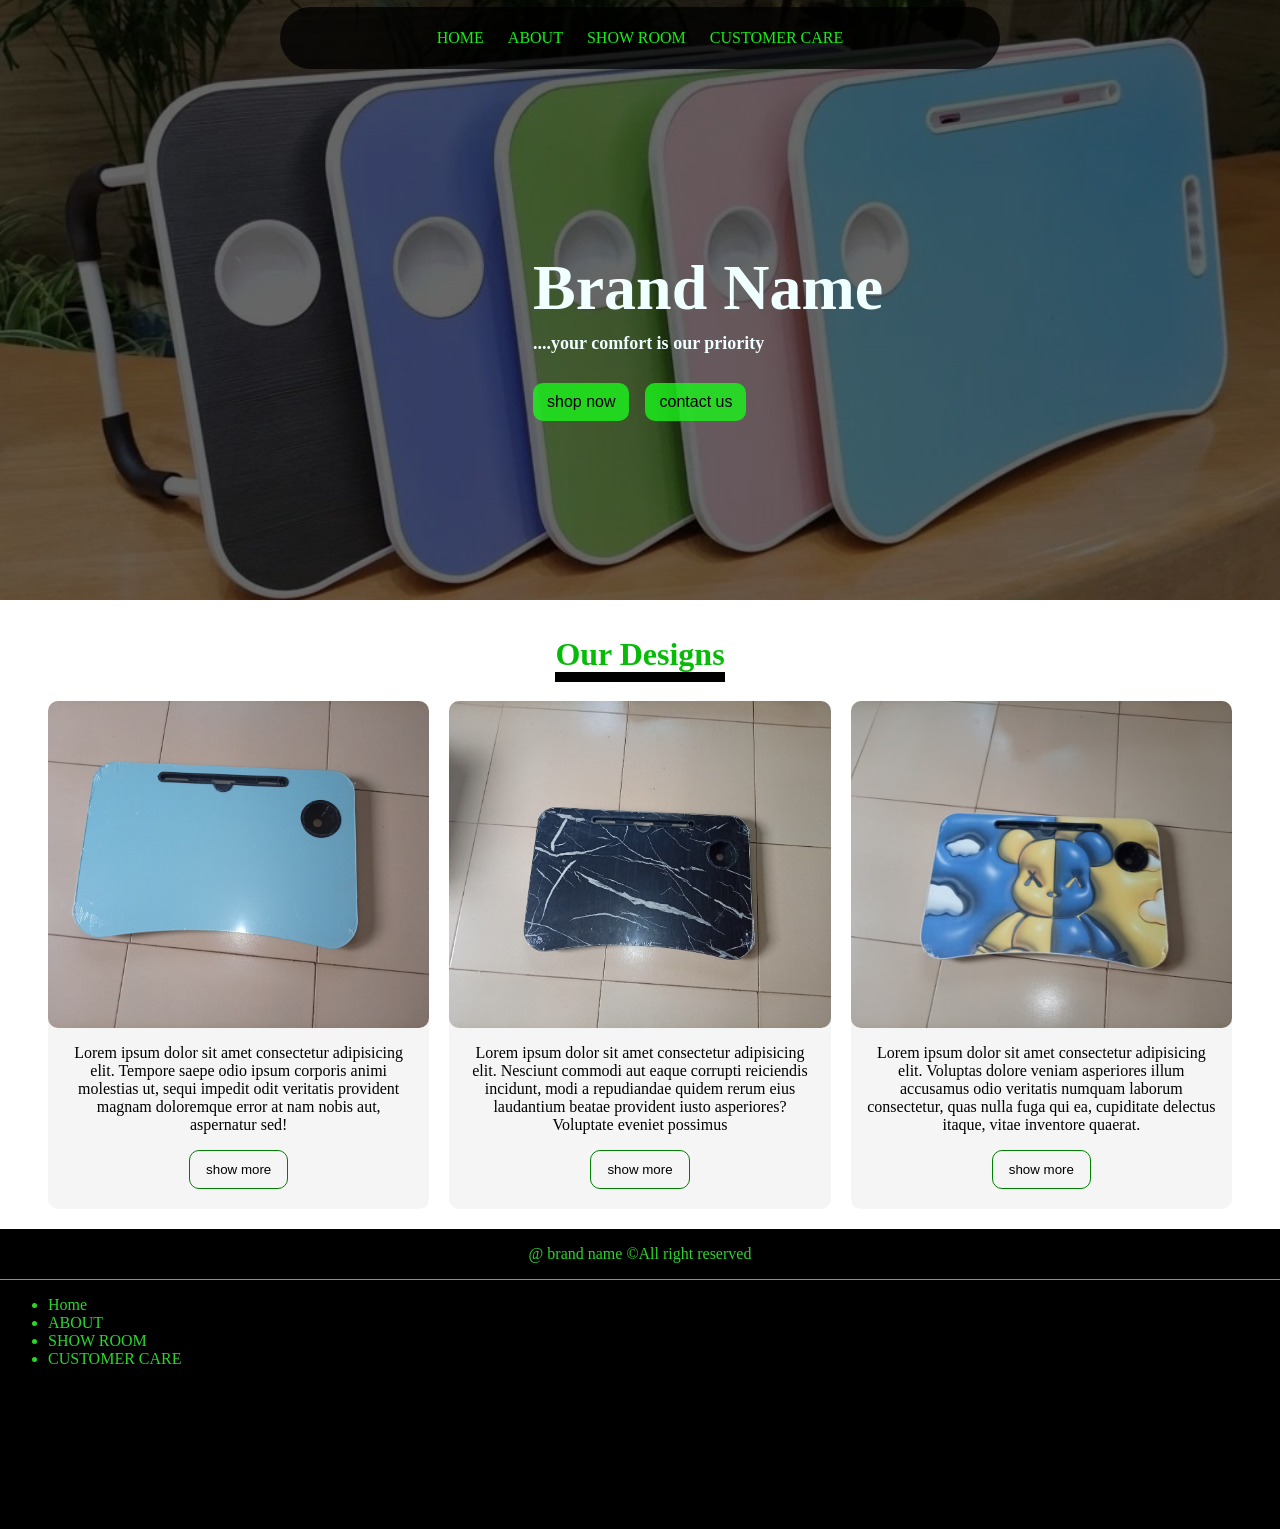
<file: index.html>
<!DOCTYPE html>
<html lang="en">
<head>
    <meta charset="UTF-8">
    <meta name="viewport" content="width=device-width, initial-scale=1.0">
    <link rel="stylesheet" href="css/index.css">
    <title>Sales.com</title>
</head>
<body>
    <div class="landing">
        <nav>
            <a href="#">HOME</a>
            <a href="about.html">ABOUT</a>
            <a href="showroom.html">SHOW ROOM</a>
            <a href="custormercare.html">CUSTOMER CARE </a>
        </nav>
        <div class="landinginner">
            <h1>
                Brand Name
            </h1>
            <h4>
                ....your comfort is our priority
            </h4>
            <div class="btns">
                <a href="showroom.html">
                    <button>
                        shop now
                    </button>
                </a>
                <a href="custormercare.html">
                    <button>
                        contact us
                    </button>
                </a>
            </div>
        </div>
    </div><br><br>
                            <!--end odf landing page-->
    <div style="text-align: center;">
        <h1 class="first-heading">
        Our Designs
    </h1>
    </div><br>
    <div class="display">
        <div>
            <img src="image/plainblue.jpg" alt="plane design">
            <p>Lorem ipsum dolor sit amet consectetur adipisicing elit. Tempore saepe odio ipsum corporis animi molestias ut, sequi impedit odit veritatis provident magnam doloremque error at nam nobis aut, aspernatur sed!</p>
            <button>show more</button>
        </div>
        <div>
            <img src="image/marbleblack.jpg" alt="marble design">
            <p>Lorem ipsum dolor sit amet consectetur adipisicing elit. Nesciunt commodi aut eaque corrupti reiciendis incidunt, modi a repudiandae quidem rerum eius laudantium beatae provident iusto asperiores? Voluptate eveniet possimus</p>
            <button>show more</button>
        </div>
        <div>
            <img src="image/theanimated.jpg" alt="animated design">
            <p>Lorem ipsum dolor sit amet consectetur adipisicing elit. Voluptas dolore veniam asperiores illum accusamus odio veritatis numquam laborum consectetur, quas nulla fuga qui ea, cupiditate delectus itaque, vitae inventore quaerat.</p>
            <button>show more</button>
        </div>
    </div>
    <div style="clear: both;"></div>
    <footer>
        <p>
          @ brand name  &copy;All right reserved
        </p>
        <ul>
            <li>Home</li>
            <li>ABOUT</li>
            <li>SHOW ROOM</li>
            <li>CUSTOMER CARE </li>
        </ul>
    </footer>
</body> 
</html>
</file>
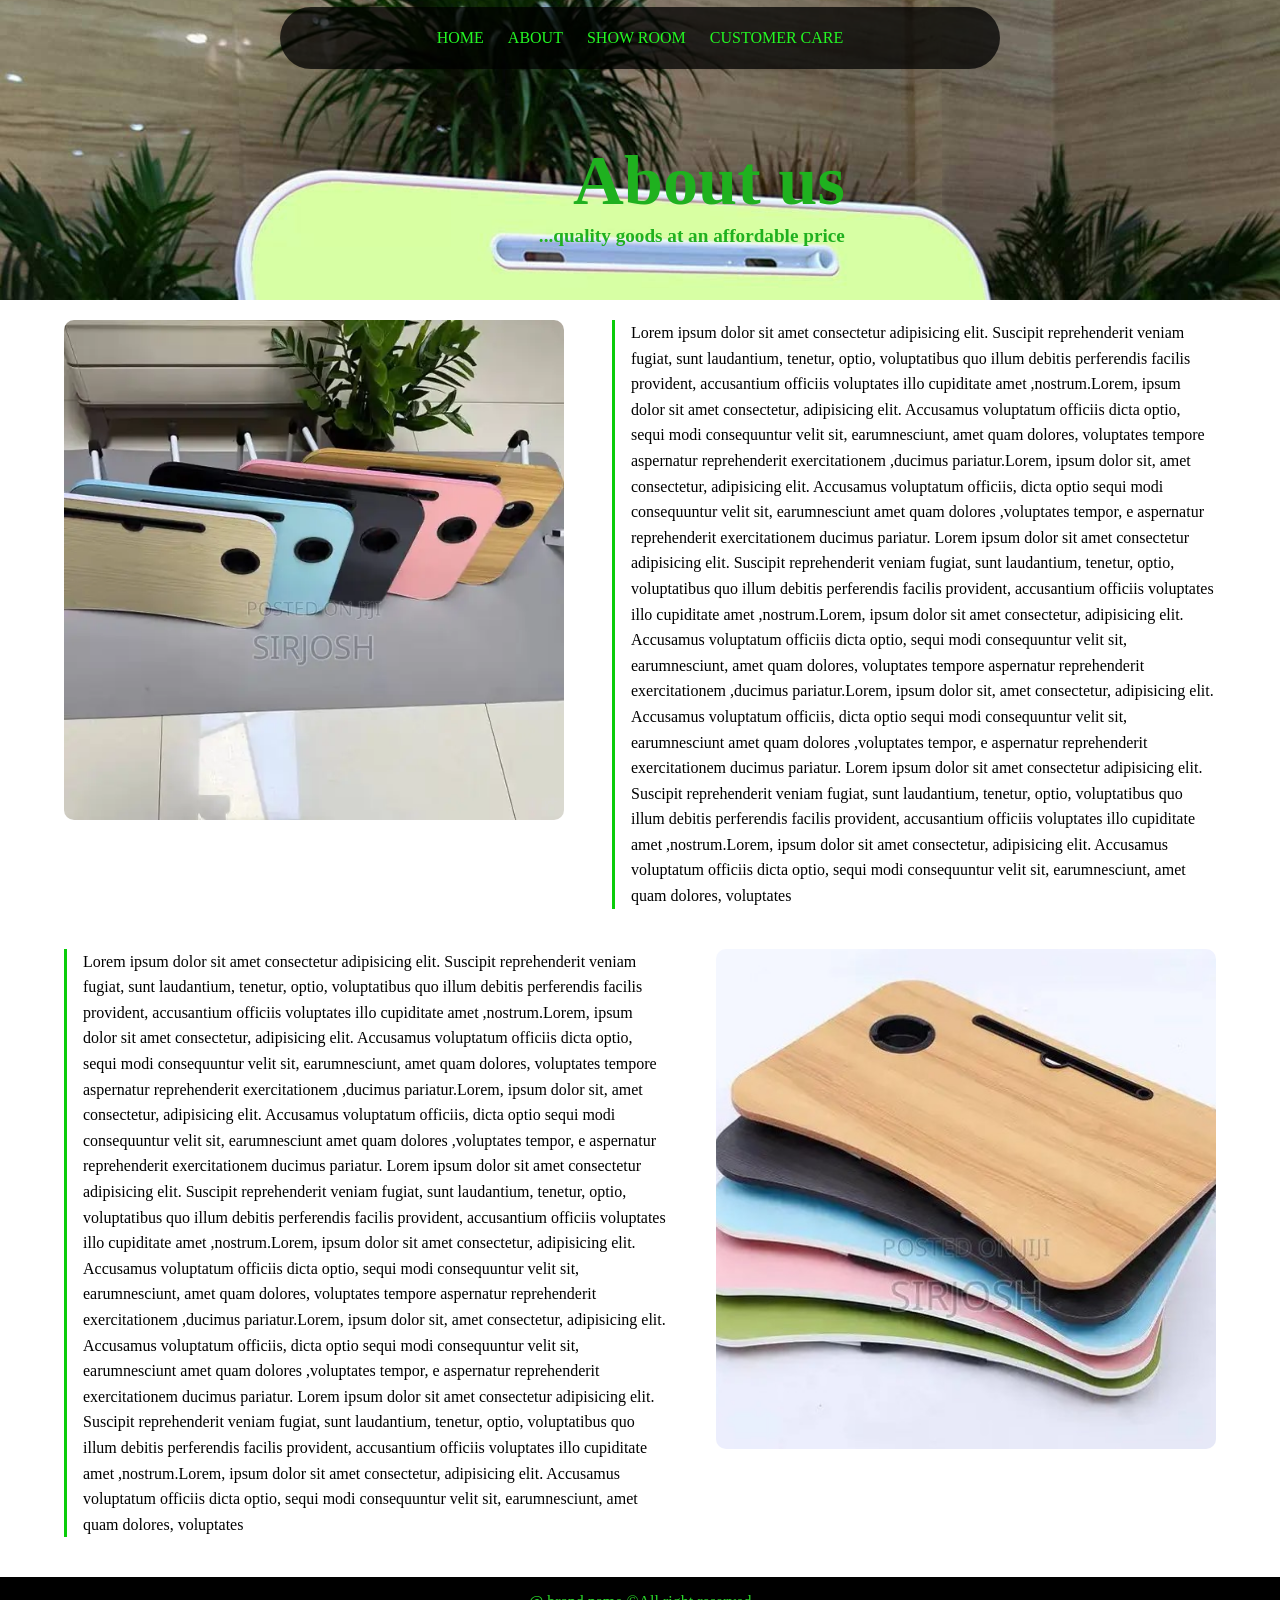
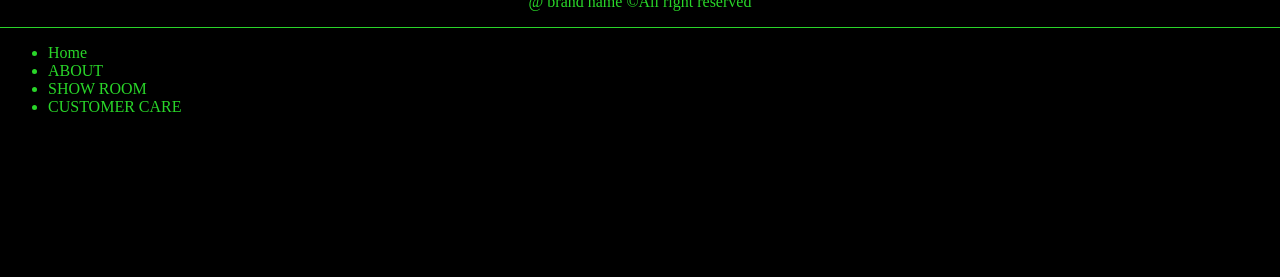
<file: about.html>
<!DOCTYPE html>
<html lang="en">
<head>
    <meta charset="UTF-8">
    <meta name="viewport" content="width=device-width, initial-scale=1.0">
    <link rel="stylesheet" href="css/about.css" >
    <title>sales.com</title>
</head>
<body>
    <div class="landing">
        <nav>
            <a href="index.html">HOME</a>
            <a href="#">ABOUT</a>
            <a href="showroom.html">SHOW ROOM</a>
            <a href="custormercare.html">CUSTOMER CARE </a>
        </nav>
        <div>
        <h1>About us</h1>
        <h4>
            ...quality goods at an affordable price
        </h4>
        </div>
    </div>
                <!--this is the end of the heading-->
    <div>
        <div class="image1">
            <img src="image/quee.webp" alt="">
             <p>
            Lorem ipsum dolor sit amet consectetur adipisicing elit. Suscipit reprehenderit veniam  fugiat, sunt laudantium, tenetur, optio, voluptatibus quo illum debitis perferendis facilis provident, accusantium officiis voluptates illo cupiditate amet ,nostrum.Lorem, ipsum dolor sit amet consectetur, adipisicing elit. Accusamus voluptatum officiis dicta optio, sequi modi consequuntur velit sit, earumnesciunt, amet quam dolores, voluptates tempore aspernatur reprehenderit exercitationem ,ducimus pariatur.Lorem, ipsum dolor sit, amet consectetur, adipisicing elit. Accusamus voluptatum officiis, dicta optio sequi modi consequuntur  velit sit, earumnesciunt amet quam dolores ,voluptates tempor, e aspernatur reprehenderit exercitationem ducimus pariatur. Lorem ipsum dolor sit amet consectetur adipisicing elit. Suscipit reprehenderit veniam  fugiat, sunt laudantium, tenetur, optio, voluptatibus quo illum debitis perferendis facilis provident, accusantium officiis voluptates illo cupiditate amet ,nostrum.Lorem, ipsum dolor sit amet consectetur, adipisicing elit. Accusamus voluptatum officiis dicta optio, sequi modi consequuntur velit sit, earumnesciunt, amet quam dolores, voluptates tempore aspernatur reprehenderit exercitationem ,ducimus pariatur.Lorem, ipsum dolor sit, amet consectetur, adipisicing elit. Accusamus voluptatum officiis, dicta optio sequi modi consequuntur  velit sit, earumnesciunt amet quam dolores ,voluptates tempor, e aspernatur reprehenderit exercitationem ducimus pariatur. Lorem ipsum dolor sit amet consectetur adipisicing elit. Suscipit reprehenderit veniam  fugiat, sunt laudantium, tenetur, optio, voluptatibus quo illum debitis perferendis facilis provident, accusantium officiis voluptates illo cupiditate amet ,nostrum.Lorem, ipsum dolor sit amet consectetur, adipisicing elit. Accusamus voluptatum officiis dicta optio, sequi modi consequuntur velit sit, earumnesciunt, amet quam dolores, voluptates </p>
        </div>
        <div class="image2">
            <img src="image/1.jpg" alt="">
            <p>
            Lorem ipsum dolor sit amet consectetur adipisicing elit. Suscipit reprehenderit veniam  fugiat, sunt laudantium, tenetur, optio, voluptatibus quo illum debitis perferendis facilis provident, accusantium officiis voluptates illo cupiditate amet ,nostrum.Lorem, ipsum dolor sit amet consectetur, adipisicing elit. Accusamus voluptatum officiis dicta optio, sequi modi consequuntur velit sit, earumnesciunt, amet quam dolores, voluptates tempore aspernatur reprehenderit exercitationem ,ducimus pariatur.Lorem, ipsum dolor sit, amet consectetur, adipisicing elit. Accusamus voluptatum officiis, dicta optio sequi modi consequuntur  velit sit, earumnesciunt amet quam dolores ,voluptates tempor, e aspernatur reprehenderit exercitationem ducimus pariatur. Lorem ipsum dolor sit amet consectetur adipisicing elit. Suscipit reprehenderit veniam  fugiat, sunt laudantium, tenetur, optio, voluptatibus quo illum debitis perferendis facilis provident, accusantium officiis voluptates illo cupiditate amet ,nostrum.Lorem, ipsum dolor sit amet consectetur, adipisicing elit. Accusamus voluptatum officiis dicta optio, sequi modi consequuntur velit sit, earumnesciunt, amet quam dolores, voluptates tempore aspernatur reprehenderit exercitationem ,ducimus pariatur.Lorem, ipsum dolor sit, amet consectetur, adipisicing elit. Accusamus voluptatum officiis, dicta optio sequi modi consequuntur  velit sit, earumnesciunt amet quam dolores ,voluptates tempor, e aspernatur reprehenderit exercitationem ducimus pariatur. Lorem ipsum dolor sit amet consectetur adipisicing elit. Suscipit reprehenderit veniam  fugiat, sunt laudantium, tenetur, optio, voluptatibus quo illum debitis perferendis facilis provident, accusantium officiis voluptates illo cupiditate amet ,nostrum.Lorem, ipsum dolor sit amet consectetur, adipisicing elit. Accusamus voluptatum officiis dicta optio, sequi modi consequuntur velit sit, earumnesciunt, amet quam dolores, voluptates </p>
        </div>
    </div>
     <footer>
        <p>
          @ brand name  &copy;All right reserved
        </p>
        <ul>
            <li>Home</li>
            <li>ABOUT</li>
            <li>SHOW ROOM</li>
            <li>CUSTOMER CARE </li>
        </ul>
    </footer>
</body>
</html>
</file>
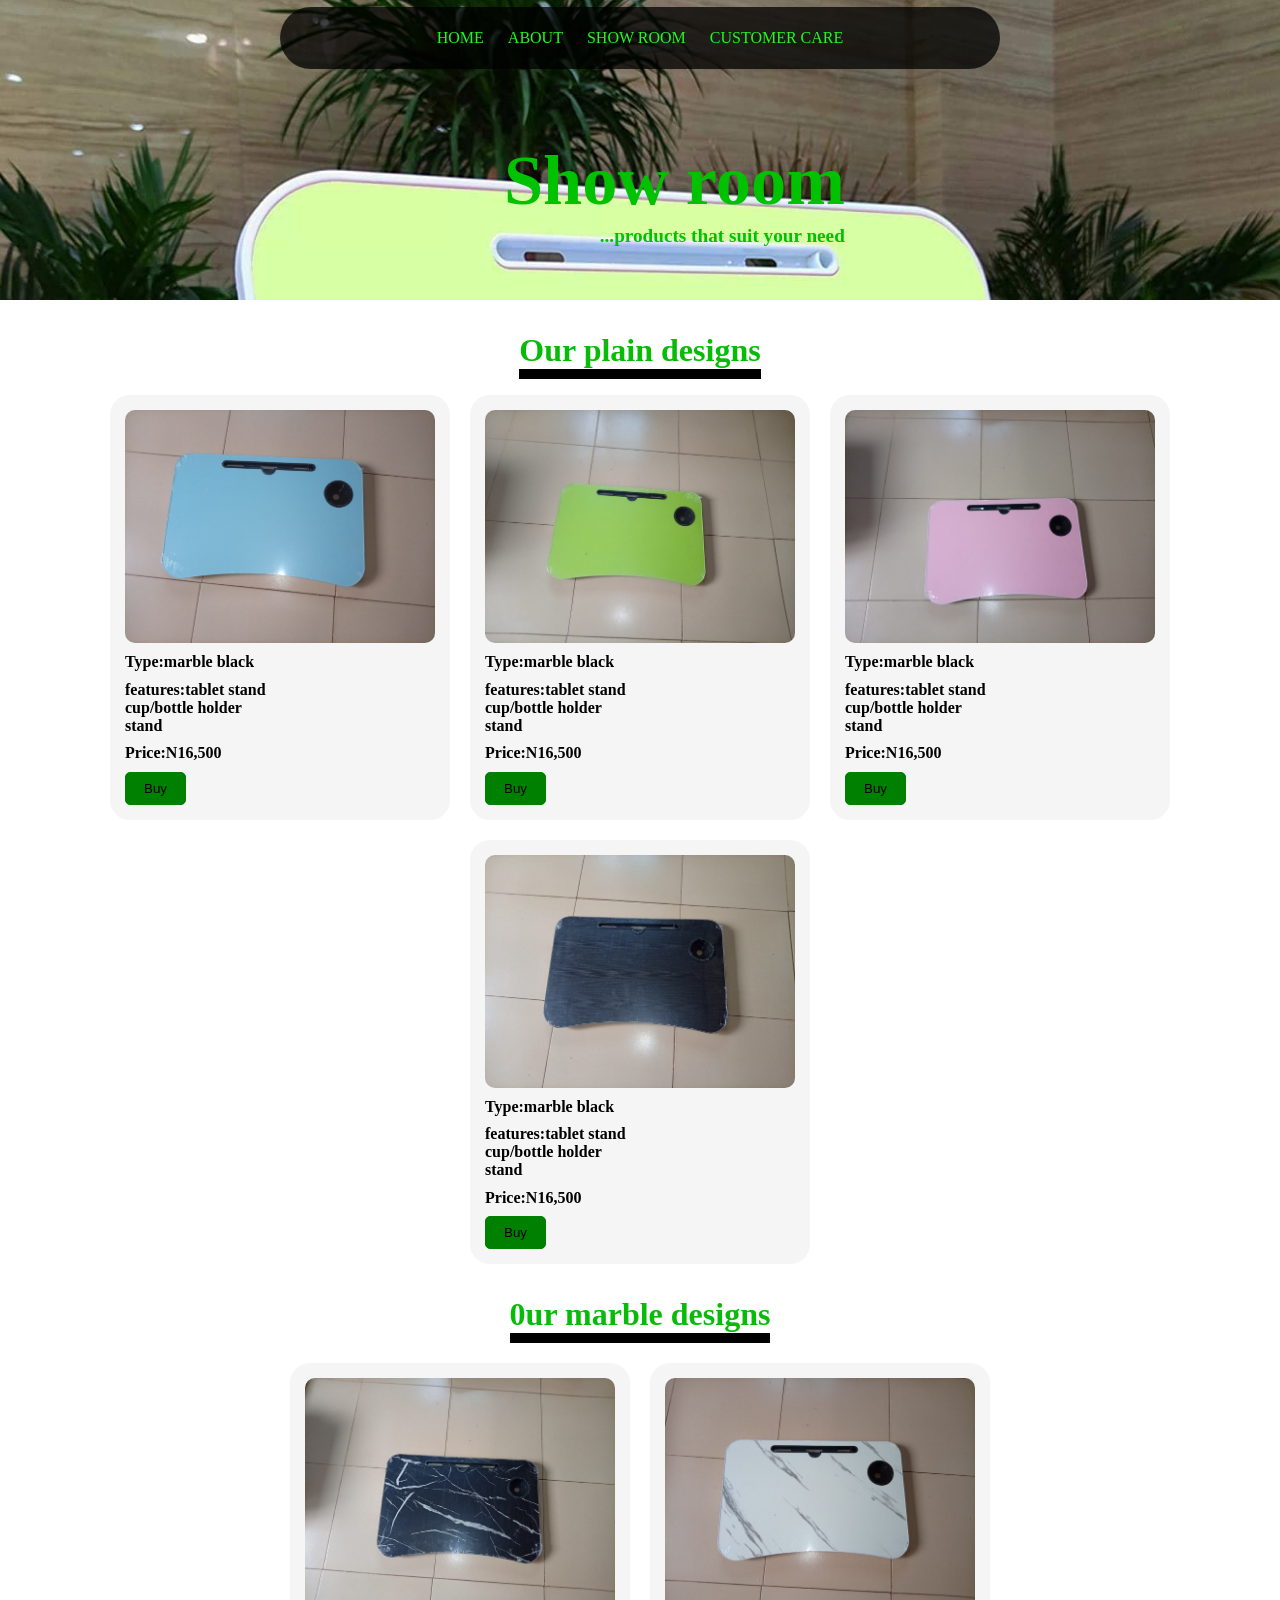
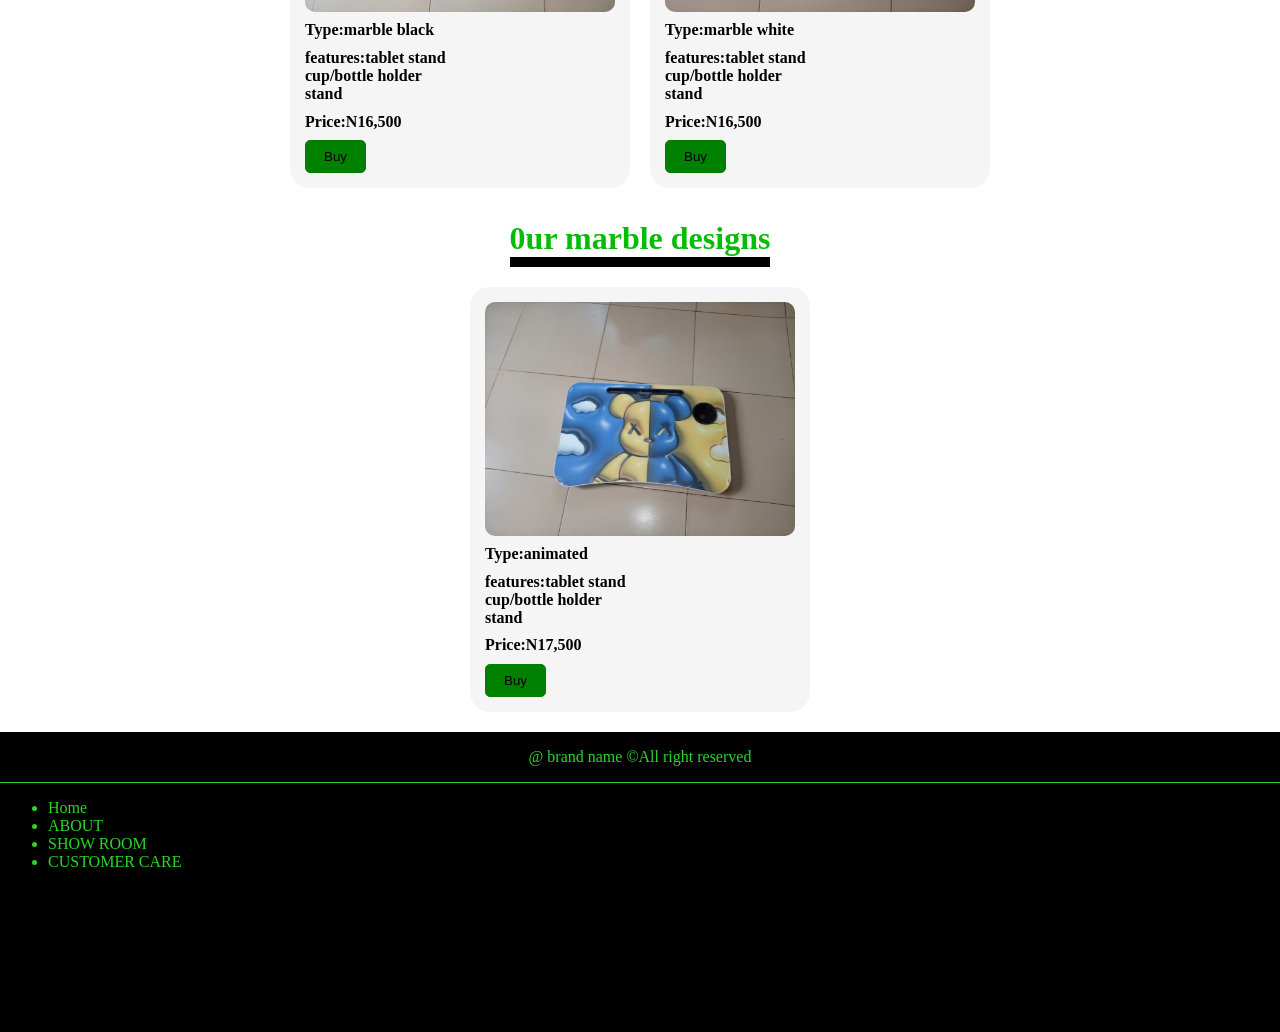
<file: showroom.html>
<!DOCTYPE html>
<html lang="en">
<head>
    <meta charset="UTF-8">
    <meta name="viewport" content="width=device-width, initial-scale=1.0">
    <link rel="stylesheet" href="css/showroom.css">
    <title>sales.com</title>
</head>
<body>
    <div class="landing">
        <nav>
            <a href="index.html">HOME</a>
            <a href="about.html">ABOUT</a>
            <a href="#">SHOW ROOM</a>
            <a href="custormercare.html">CUSTOMER CARE </a>
        </nav>
        <div>
            <h1>
                Show room
            </h1>
            <h4>...products that suit your need</h4>
        </div>
    </div>
              <!--this is the end of landing-->
   <div>
        <h1 class="designs">
            Our plain designs
        </h1>
   </div>
   <div class=" plaindesigns">
        <div class="plainblue">
            <img src="image/plainblue.jpg" alt="plain blue design">
            <b><p>Type:marble black</p>
            <p>features:tablet stand<br>
            cup/bottle holder<br>
            stand</p>
            <p>Price:N16,500
            </p></b>
            <button>Buy</button>
        </div>
        <div class="plaingreen">
            <img src="image/plaingreen.jpg" alt="plain green design">
            <b><p>Type:marble black</p>
            <p>features:tablet stand<br>
            cup/bottle holder<br>
            stand</p>
            <p>Price:N16,500
            </p></b>
            <button>Buy</button>
        </div>
        <div class="plainpink">
            <img src="image/plainpink.jpg">
            <b><p>Type:marble black</p>
            <p>features:tablet stand<br>
            cup/bottle holder<br>
            stand</p>
            <p>Price:N16,500
            </p></b>
            <button>Buy</button>
        </div>
        <div class="plainblack">
            <img src="image/plainblack.jpg">
            <b><p>Type:marble black</p>
            <p>features:tablet stand<br>
            cup/bottle holder<br>
            stand</p>
            <p>Price:N16,500
            </p></b>
            <button>Buy</button>
        </div>
   </div>
          <!--plain design ends here-->
    <div  class="header2">
        <h1>0ur marble designs</h1>
    </div>
    <div class="products2">
        <div class="marbleblack">
            <img src="image/marbleblack.jpg" alt="marbleblack design">
           <b><p>Type:marble black</p>
            <p>features:tablet stand<br>
            cup/bottle holder<br>
            stand</p>
            <p>Price:N16,500
            </p></b>
            <button>Buy</button>
        </div>
        <div class="marblewhite">
            <img src="image/marblewhite.jpg" alt="marblewhite design">
            <b><p>Type:marble white</p>
            <p>features:tablet stand<br>
            cup/bottle holder<br>
            stand</p>
            <p>Price:N16,500</p></b>
            <button>Buy</button>
        </div>
    </div>
    <div style="clear: both;"></div>
             <!--the marble design ends here-->
    <div  class="header3">
        <h1>0ur marble designs</h1>
    </div>
    <div class="products3">
        <div class="animateddoll">
            <img src="image/theanimated.jpg" alt="animated design">
           <b><p>Type:animated</p>
            <p>features:tablet stand<br>
            cup/bottle holder<br>
            stand</p>
            <p>Price:N17,500
            </p></b>
            <button>Buy</button>
        </div>
    </div>
    <footer>
        <p>
          @ brand name  &copy;All right reserved
        </p>
        <ul>
            <li>Home</li>
            <li>ABOUT</li>
            <li>SHOW ROOM</li>
            <li>CUSTOMER CARE </li>
        </ul>
    </footer>
</body>
</html>
</file>
<file: css/index.css>
/* Fluid / responsive - shared building blocks (nav pill, footer) */
*, *::before, *::after{
    box-sizing: border-box;
}
html{
    -webkit-text-size-adjust: 100%;
}
body{
    margin: 0px;
}
img{
    max-width: 100%;
}
nav a{
    color: rgb(20, 239, 20);
    padding: 8px;
    white-space: nowrap;
}
nav{
    position: fixed;
    top: 7px;
    left: 50%;
    transform: translateX(-50%);
    z-index: 50;
    display: flex;
    flex-wrap: wrap;
    justify-content: center;
    gap: .25rem .5rem;
    width: min(92%, 720px);
    padding: 14px 20px;
    background-color: rgba(0, 0, 0, 0.747);
    border-radius: 500px;
    text-align: center;
}
.landing a{
    text-decoration: none;
    border-radius: 10px;
}
.landing a:hover{
    background-color: rgb(26, 229, 26);
    color: black;
}

/* landing page */
.landing{
    display: flex;
    align-items: center;
    justify-content: flex-end;
    min-height: 600px;
    padding: 120px clamp(1rem, 31vw, 450px) 3rem 1rem;
    background: linear-gradient(rgba(0, 0, 0, 0.6),rgba(0, 0, 0, 0.6)), url(../image/product-jpeg.jpg);
    background-position: center;
    background-size: cover;
    background-repeat: no-repeat;
}
.landinginner{
    color: azure;
    font-size: xx-large;
}
.landinginner h1{
    margin: 0 0 .5rem;
    font-size: clamp(2.2rem, 7vw, 4rem);
}
.landinginner h4{
    margin: 0 0 1.5rem;
    font-size: large;
}
.btns{
    display: flex;
    flex-wrap: wrap;
    gap: 1rem;
}
.landinginner button{
    background-color: rgba(27, 245, 27, 0.799);
    color: black;
    border-radius: 10px;
    padding: 10px 14px;
    border: 0px;
    font-size: 1rem;
    cursor: pointer;
}
.landinginner button:hover{
    background-color: transparent;
    border: 1px solid rgb(26, 247, 26);
    color: azure;
}
                         /*end of landing page*/
.first-heading{
    text-align: center;
    color: rgb(6, 188, 6);
    border-bottom: 10px solid black;
    display: inline;
    font-size: clamp(1.6rem, 5vw, 2rem);
}
.display{
    display: grid;
    grid-template-columns: repeat(auto-fit, minmax(min(100%, 260px), 1fr));
    gap: 1.25rem;
    max-width: 1280px;
    margin: 10px auto 0;
    padding: 0 clamp(1rem, 4vw, 3rem);
}
.display > div{
    display: flex;
    flex-direction: column;
    align-items: center;
    text-align: center;
    background-color: whitesmoke;
    border-radius: 10px;
    padding-bottom: 1.25rem;
}
.display img{
    display: block;
    width: 100%;
    height: auto;
    aspect-ratio: 7 / 6;
    object-fit: cover;
    border-radius: 10px;
}
.display p{
    flex: 1;
    margin: 1rem;
}
.display button{
    background-color: transparent;
    border: 1px solid green;
    padding: 11px 16px;
    border-radius: 10px;
    cursor: pointer;
}
.display button:hover{
    background-color: green;
    color: azure;
}
                    /*this is the end of the body*/
footer{
    background-color: black;
    color: rgb(41, 214, 41);
    min-height: 300px;
    margin-top: 20px;
    padding-bottom: 1.5rem;
}
footer p{
    margin: 0;
    padding: 1rem;
    border-bottom: 1px solid rgb(41, 212, 41);
    text-align: center;
}
footer ul{
    margin: 0;
    padding: 1rem 1rem 0 3rem;
}

@media (max-width: 1024px){
    .landing{
        padding-right: clamp(1rem, 12vw, 6rem);
    }
}
@media (max-width: 700px){
    .landing{
        justify-content: center;
        min-height: 520px;
        padding: 130px 1rem 2rem;
        text-align: center;
    }
    .btns{
        justify-content: center;
    }
}
@media (max-width: 480px){
    nav a{
        padding: 6px;
        font-size: .85rem;
    }
    nav{
        padding: 12px 14px;
        border-radius: 28px;
    }
}
</file>
<file: css/about.css>
/* Fluid / responsive - shared building blocks (nav pill, footer) */
*, *::before, *::after{
    box-sizing: border-box;
}
html{
    -webkit-text-size-adjust: 100%;
}
body{
    margin: 0px;
}
img{
    max-width: 100%;
}
nav a{
    color: rgb(35, 247, 35);
    padding: 8px;
    white-space: nowrap;
}
nav{
    position: fixed;
    top: 7px;
    left: 50%;
    transform: translateX(-50%);
    z-index: 50;
    display: flex;
    flex-wrap: wrap;
    justify-content: center;
    gap: .25rem .5rem;
    width: min(92%, 720px);
    padding: 14px 20px;
    background-color: rgba(0, 0, 0, 0.747);
    border-radius: 500px;
    text-align: center;
}
.landing a{
    text-decoration: none;
    border-radius: 10px;
}
.landing a:hover{
    background-color: rgb(34, 247, 34);
    color: black;
}

/* hero banner */
.landing{
    display: flex;
    flex-direction: column;
    justify-content: center;
    align-items: flex-end;
    min-height: 300px;
    padding: 110px clamp(1rem, 34vw, 500px) 1.5rem 1rem;
    text-align: right;
    background-image: url(../image/bed-table.jpg);
    background-size: cover;
    background-repeat: no-repeat;
    background-position: center;
    background-attachment: fixed;
}
.landing h1{
    margin: 0;
    font-size: clamp(2.2rem, 9vw, 4.4rem);
    color: rgb(31, 177, 31);
}
.landing h4{
    margin: .25rem 0 0;
    color: rgb(31, 177, 31);
    font-size: larger;
}
            /*end of the landing page*/

/* about body: picture + text, alternating sides */
.image1,
.image2{
    display: flex;
    align-items: flex-start;
    gap: clamp(1.5rem, 4vw, 3rem);
    max-width: 1280px;
    margin: 0 auto;
    padding: 20px clamp(1rem, 5vw, 5rem);
}
.image2{
    flex-direction: row-reverse;
}
.image1 img,
.image2 img{
    flex: 0 0 min(500px, 45%);
    width: min(500px, 45%);
    height: auto;
    aspect-ratio: 1;
    object-fit: cover;
    border-radius: 10px;
}
.image1 p,
.image2 p{
    flex: 1;
    margin: 0;
    padding-left: 1rem;
    border-left: 3px solid rgb(10, 205, 10);
    line-height: 1.6;
}
                    /*this is the end of the body*/
footer{
    background-color: black;
    color: rgb(41, 214, 41);
    min-height: 300px;
    margin-top: 20px;
    padding-bottom: 1.5rem;
}
footer p{
    margin: 0;
    padding: 1rem;
    border-bottom: 1px solid rgb(41, 212, 41);
    text-align: center;
}
footer ul{
    margin: 0;
    padding: 1rem 1rem 0 3rem;
}

@media (max-width: 1024px){
    /* fixed backgrounds are janky on touch devices */
    .landing{
        background-attachment: scroll;
    }
}
@media (max-width: 700px){
    .landing{
        align-items: center;
        padding: 130px 1rem 1.5rem;
        text-align: center;
    }
}
@media (max-width: 480px){
    nav a{
        padding: 6px;
        font-size: .85rem;
    }
    nav{
        padding: 12px 14px;
        border-radius: 28px;
    }
}

@media (max-width: 800px){
    .image1,
    .image2{
        flex-direction: column;
        align-items: stretch;
    }
    .image1 img,
    .image2 img{
        flex: none;
        width: 100%;
        max-width: 500px;
        margin-inline: auto;
    }
}
</file>
<file: css/showroom.css>
/* Fluid / responsive - shared building blocks (nav pill, footer) */
*, *::before, *::after{
    box-sizing: border-box;
}
html{
    -webkit-text-size-adjust: 100%;
}
body{
    margin: 0px;
}
img{
    max-width: 100%;
}
nav a{
    color: rgb(35, 247, 35);
    padding: 8px;
    white-space: nowrap;
}
nav{
    position: fixed;
    top: 7px;
    left: 50%;
    transform: translateX(-50%);
    z-index: 50;
    display: flex;
    flex-wrap: wrap;
    justify-content: center;
    gap: .25rem .5rem;
    width: min(92%, 720px);
    padding: 14px 20px;
    background-color: rgba(0, 0, 0, 0.747);
    border-radius: 500px;
    text-align: center;
}
.landing a{
    text-decoration: none;
    border-radius: 10px;
}
.landing a:hover{
    background-color: rgb(34, 247, 34);
    color: black;
}

/* hero banner */
.landing{
    display: flex;
    flex-direction: column;
    justify-content: center;
    align-items: flex-end;
    min-height: 300px;
    padding: 110px clamp(1rem, 34vw, 500px) 1.5rem 1rem;
    text-align: right;
    background-image: url(../image/bed-table.jpg);
    background-size: cover;
    background-repeat: no-repeat;
    background-position: center;
    background-attachment: fixed;
}
.landing h1{
    margin: 0;
    font-size: clamp(2.2rem, 9vw, 4.4rem);
    color: rgb(0, 194, 0);
}
.landing h4{
    margin: .25rem 0 0;
    color: rgb(0, 194, 0);
    font-size: larger;
}
            /*end of the landing page*/

/* section headings */
.designs,
.header2 h1,
.header3 h1{
    display: block;
    width: fit-content;
    max-width: calc(100% - 2rem);
    margin: 2rem auto 1rem;
    text-align: center;
    color: rgb(6, 188, 6);
    border-bottom: 10px solid black;
    font-size: clamp(1.5rem, 5vw, 2rem);
}

/* product rows: cards wrap and stay centred at every width */
.plaindesigns,
.products2,
.products3{
    display: flex;
    flex-wrap: wrap;
    justify-content: center;
    gap: 1.25rem;
    padding: 0 clamp(1rem, 4vw, 2.5rem);
}
.plaindesigns > div,
.products2 > div,
.products3 > div{
    flex: 0 1 340px;
    min-width: 0;
    max-width: 100%;
    padding: 15px;
    background-color: whitesmoke;
    border-radius: 20px;
}
.plaindesigns img,
.products2 img,
.products3 img{
    display: block;
    width: 100%;
    height: auto;
    border-radius: 10px;
}
.plaindesigns p,
.products2 p,
.products3 p{
    margin: .6rem 0;
}
.plaindesigns button,
.products2 button,
.products3 button{
    background-color: green;
    border: 1px solid green;
    padding: 8px 18px;
    border-radius: 5px;
    cursor: pointer;
}
.plaindesigns button:hover,
.products2 button:hover,
.products3 button:hover{
    background-color: transparent;
}
.products2,
.products3{
    margin-top: 20px;
}
                    /*this is the end of the body*/
footer{
    background-color: black;
    color: rgb(41, 214, 41);
    min-height: 300px;
    margin-top: 20px;
    padding-bottom: 1.5rem;
}
footer p{
    margin: 0;
    padding: 1rem;
    border-bottom: 1px solid rgb(41, 212, 41);
    text-align: center;
}
footer ul{
    margin: 0;
    padding: 1rem 1rem 0 3rem;
}

@media (max-width: 1024px){
    /* fixed backgrounds are janky on touch devices */
    .landing{
        background-attachment: scroll;
    }
}
@media (max-width: 700px){
    .landing{
        align-items: center;
        padding: 130px 1rem 1.5rem;
        text-align: center;
    }
}
@media (max-width: 480px){
    nav a{
        padding: 6px;
        font-size: .85rem;
    }
    nav{
        padding: 12px 14px;
        border-radius: 28px;
    }
}
</file>
